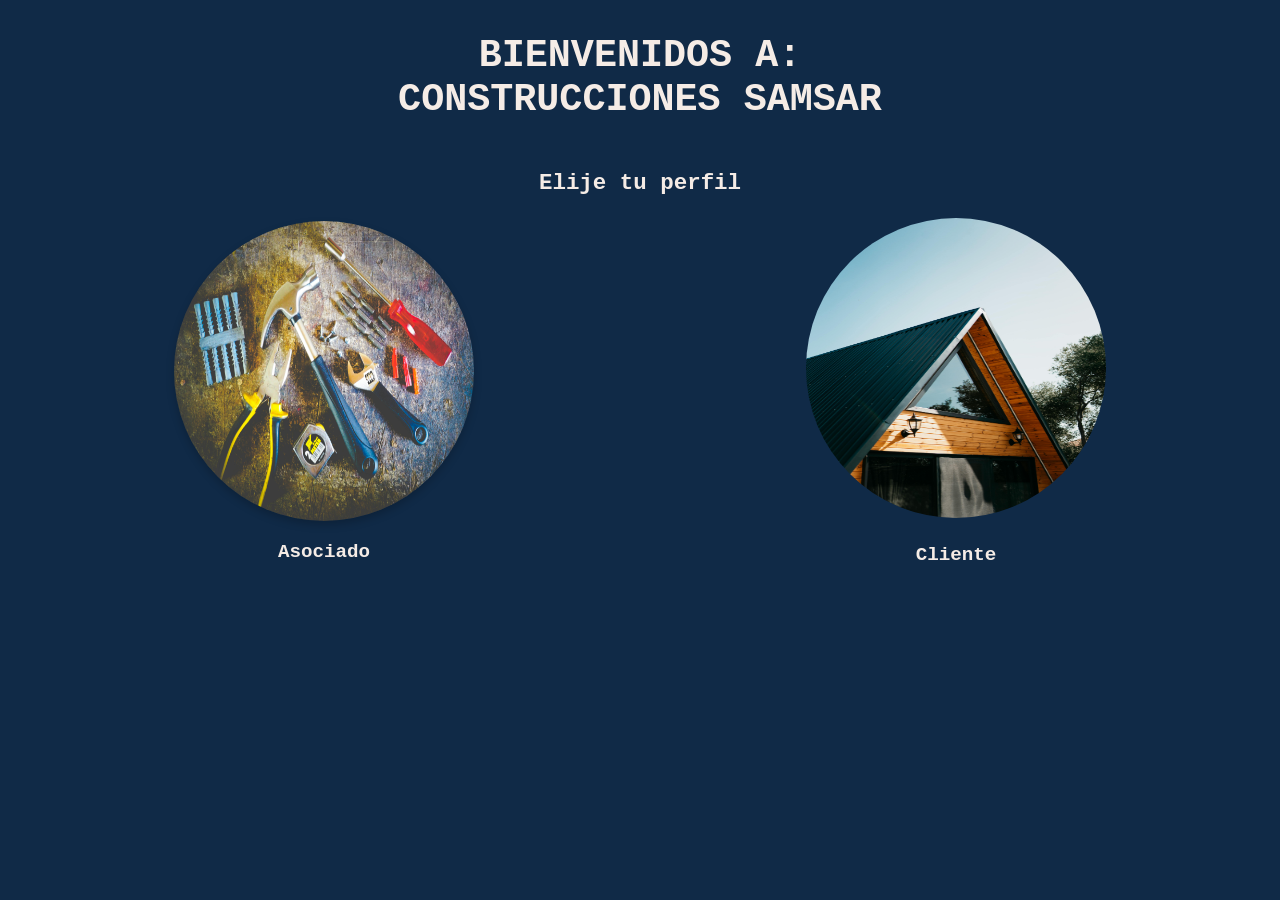
<file: modules/perfil/perfil.html>
<!DOCTYPE html>
<html lang="en">
<head>
    <meta charset="UTF-8">
    <meta name="viewport" content="width=device-width, initial-scale=1.0">
    <title>Selecciona tu perfil</title>
    <link rel="stylesheet" href="styles.css">
</head>
<body>
    <div class="texto-perfil">
        <h1>BIENVENIDOS A: <br> CONSTRUCCIONES SAMSAR</h1>
        <h3>Elije tu perfil</h3>
    </div>
    
<main class="flex-container">
<div>
    <div class="flip-card">
    <div class="flip-card-inner">
        <div class="flip-card-front">
        <img src="img/asociado.jpg" alt="Avatar" style="width:300px;height:300px;">
        </div>
        <div class="flip-card-back">
        <p><a href="">ADMINISTRADOR</a></p>
        <p><a href="">COORDINADOR</a></p>
        <p><a href="">TECNICO</a></p>
        </div>
    </div>
    </div>
    <div class="parrafo">
	<p> Asociado </p>
    </div>
</div>

<div>
    <a href="/cliente/index.html"><img src="img/perfil.jpg" alt="Avatar" style="width:300px;height:300px;"></a>
    <div class="parrafo">
	<p> Cliente </p>
    </div>
</div>
</main>


</body>
</html>
</file>
<file: modules/perfil/styles.css>
body {
  font-family: 'Courier New', Courier, monospace;
  justify-content: center;
  background-color: #102A47; 
  color: #F5ECE6;
}

.flex-container{
    display: flex;
    justify-content: space-around;
    align-items: center;
}
.texto-perfil{
  display: flex;
  align-items: center;
  text-align: center;
  flex-direction: column;
  font-size: larger;
}
img{
    border-radius: 100%;
}
.flip-card {
  background-color: transparent;
  width: 300px;
  height: 300px;
  perspective: 1000px;
  border-radius: 100%;
}

.flip-card-inner {
  position: relative;
  width: 100%;
  height: 100%;
  text-align: center;
  transition: transform 0.9s;
  transform-style: preserve-3d;
  box-shadow: 0 4px 8px 0 rgba(0,0,0,0.2);
  border-radius: 100%;
}

.flip-card:hover .flip-card-inner {
  transform: rotateY(180deg);
}

.flip-card-front, .flip-card-back {
  position: absolute;
  width: 100%;
  height: 100%;
  -webkit-backface-visibility: hidden;
  backface-visibility: hidden;
  border-radius: 100%;
}

.flip-card-back {
  background-color: #EE771A;
  transform: rotateY(180deg);
  display: flex;
  flex-direction: column;
  justify-content: center;
  align-items: center;
}
a{
    text-decoration: none;
    color: #102A47;
    font-size: larger;
}
a:hover{
  color: #F5ECE6;
  font-size: x-large;
}
.parrafo{
    font-size: larger;
    font-weight: bolder;
    display: flex;
    justify-content: center;
}
</file>
